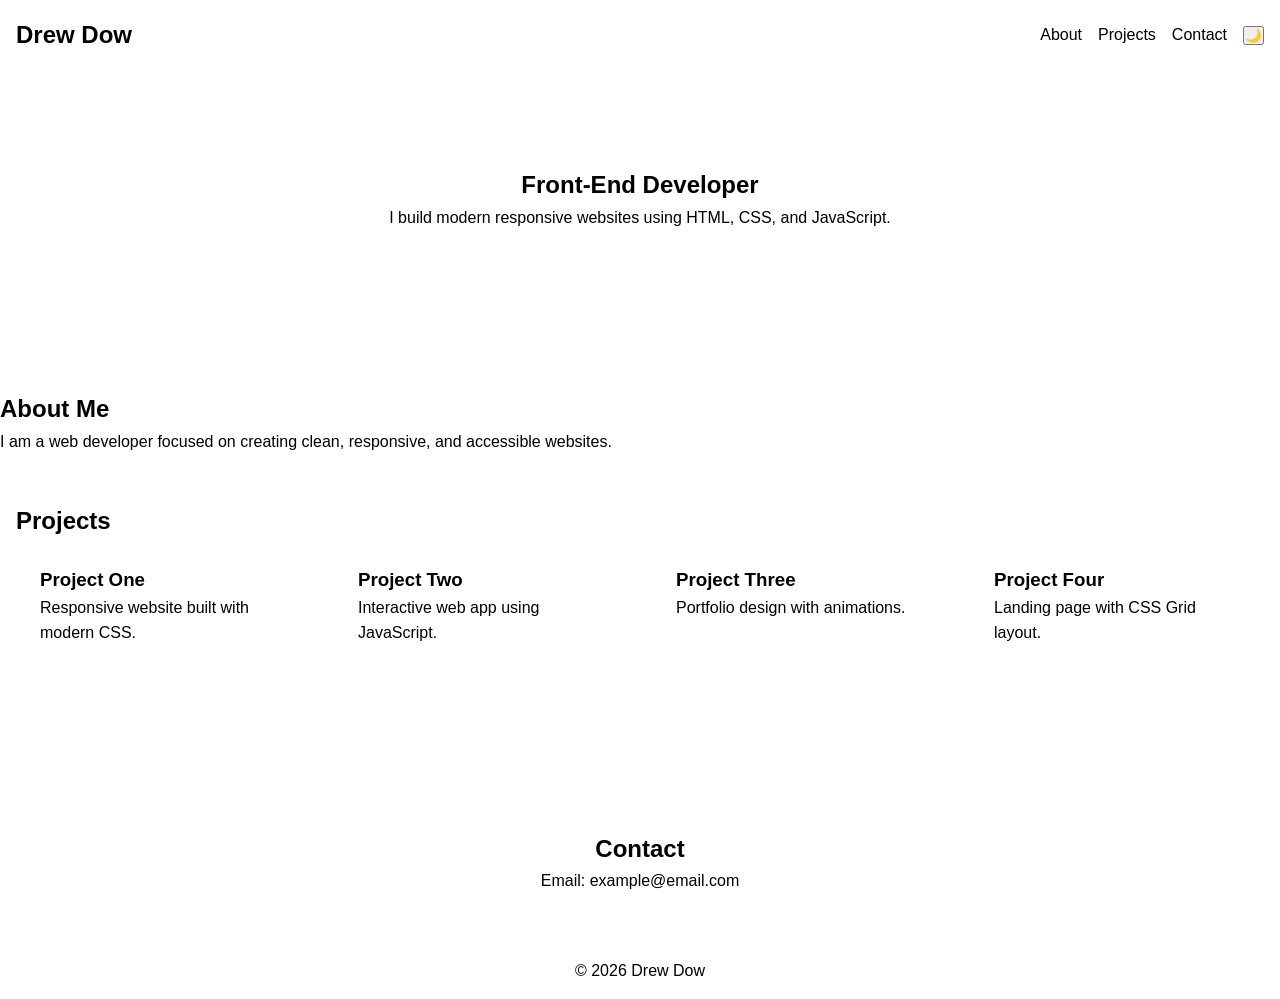
<file: index.html>
<!DOCTYPE html>
<html lang="en">
<head>
<meta charset="UTF-8">
<meta name="viewport" content="width=device-width, initial-scale=1.0">

<title>Drew Dow | Portfolio</title>

<link rel="stylesheet" href="style.css">
</head>

<body>

<header>
<nav class="navbar">

<h1 class="logo">Drew Dow</h1>

<button class="nav-toggle">☰</button>

<ul class="nav-links">
<li><a href="#about">About</a></li>
<li><a href="#projects">Projects</a></li>
<li><a href="#contact">Contact</a></li>
<li><button id="theme-toggle">🌙</button></li>
</ul>

</nav>
</header>

<section class="hero">
<h2>Front-End Developer</h2>
<p>I build modern responsive websites using HTML, CSS, and JavaScript.</p>
<a href="#projects" class="btn">View Projects</a>
</section>

<section id="about" class="about">
<h2>About Me</h2>
<p>
I am a web developer focused on creating clean, responsive, and accessible websites.
</p>
</section>

<section id="projects" class="projects">

<h2>Projects</h2>

<div class="project-grid">

<div class="card">
<h3>Project One</h3>
<p>Responsive website built with modern CSS.</p>
<a href="#" class="btn">View</a>
</div>

<div class="card">
<h3>Project Two</h3>
<p>Interactive web app using JavaScript.</p>
<a href="#" class="btn">View</a>
</div>

<div class="card">
<h3>Project Three</h3>
<p>Portfolio design with animations.</p>
<a href="#" class="btn">View</a>
</div>

<div class="card">
<h3>Project Four</h3>
<p>Landing page with CSS Grid layout.</p>
<a href="#" class="btn">View</a>
</div>

</div>

</section>

<section id="contact" class="contact">
<h2>Contact</h2>
<p>Email: example@email.com</p>
</section>

<footer>
<p>© 2026 Drew Dow</p>
</footer>

<script src="theme.js"></script>

</body>
</html>
</file>
<file: style.css>
/

:root {
--bg: #ffffff;
--text: #222;
--primary: #0077ff;
--card: #f4f4f4;
}

[data-theme="dark"] {
--bg: #121212;
--text: #e4e4e4;
--primary: #4da3ff;
--card: #1f1f1f;
}

* {
margin: 0;
padding: 0;
box-sizing: border-box;
}

body {
font-family: Arial, sans-serif;
background: var(--bg);
color: var(--text);
line-height: 1.6;
}



.navbar {
display: flex;
justify-content: space-between;
align-items: center;
padding: 1rem;
}

.nav-links {
display: none;
list-style: none;
gap: 1rem;
}

.nav-links a {
text-decoration: none;
color: var(--text);
}

.nav-toggle {
background: none;
border: none;
font-size: 1.5rem;
cursor: pointer;
}



.hero {
padding: 4rem 1rem;
text-align: center;
animation: fadeIn 1.5s ease;
}

.btn {
display: inline-block;
margin-top: 1rem;
padding: 0.7rem 1.2rem;
background: var(--primary);
color: white;
text-decoration: none;
border-radius: 5px;
transition: transform .2s ease, background .2s ease;
}

.btn:hover {
transform: translateY(-3px);
background: #005fd1;
}



.projects {
padding: 3rem 1rem;
}

.project-grid {
display: grid;
grid-template-columns: 1fr;
gap: 1.5rem;
}

.card {
background: var(--card);
padding: 1.5rem;
border-radius: 8px;
transition: transform .3s ease, box-shadow .3s ease;
}

.card:hover {
transform: translateY(-5px);
box-shadow: 0 10px 20px rgba(0,0,0,0.1);
}



.contact {
padding: 3rem 1rem;
text-align: center;
}

/* FOOTER */

footer {
text-align: center;
padding: 1rem;
}



a:focus,
button:focus {
outline: 3px solid var(--primary);
outline-offset: 2px;
}



@keyframes fadeIn {
from {
opacity: 0;
transform: translateY(20px);
}
to {
opacity: 1;
transform: translateY(0);
}
}



@media (min-width: 768px) {

.nav-links {
display: flex;
}

.nav-toggle {
display: none;
}

.project-grid {
grid-template-columns: repeat(2, 1fr);
}

}



@media (min-width: 1024px) {

.project-grid {
grid-template-columns: repeat(4, 1fr);
}

.hero {
padding: 6rem;
}

}
</file>
